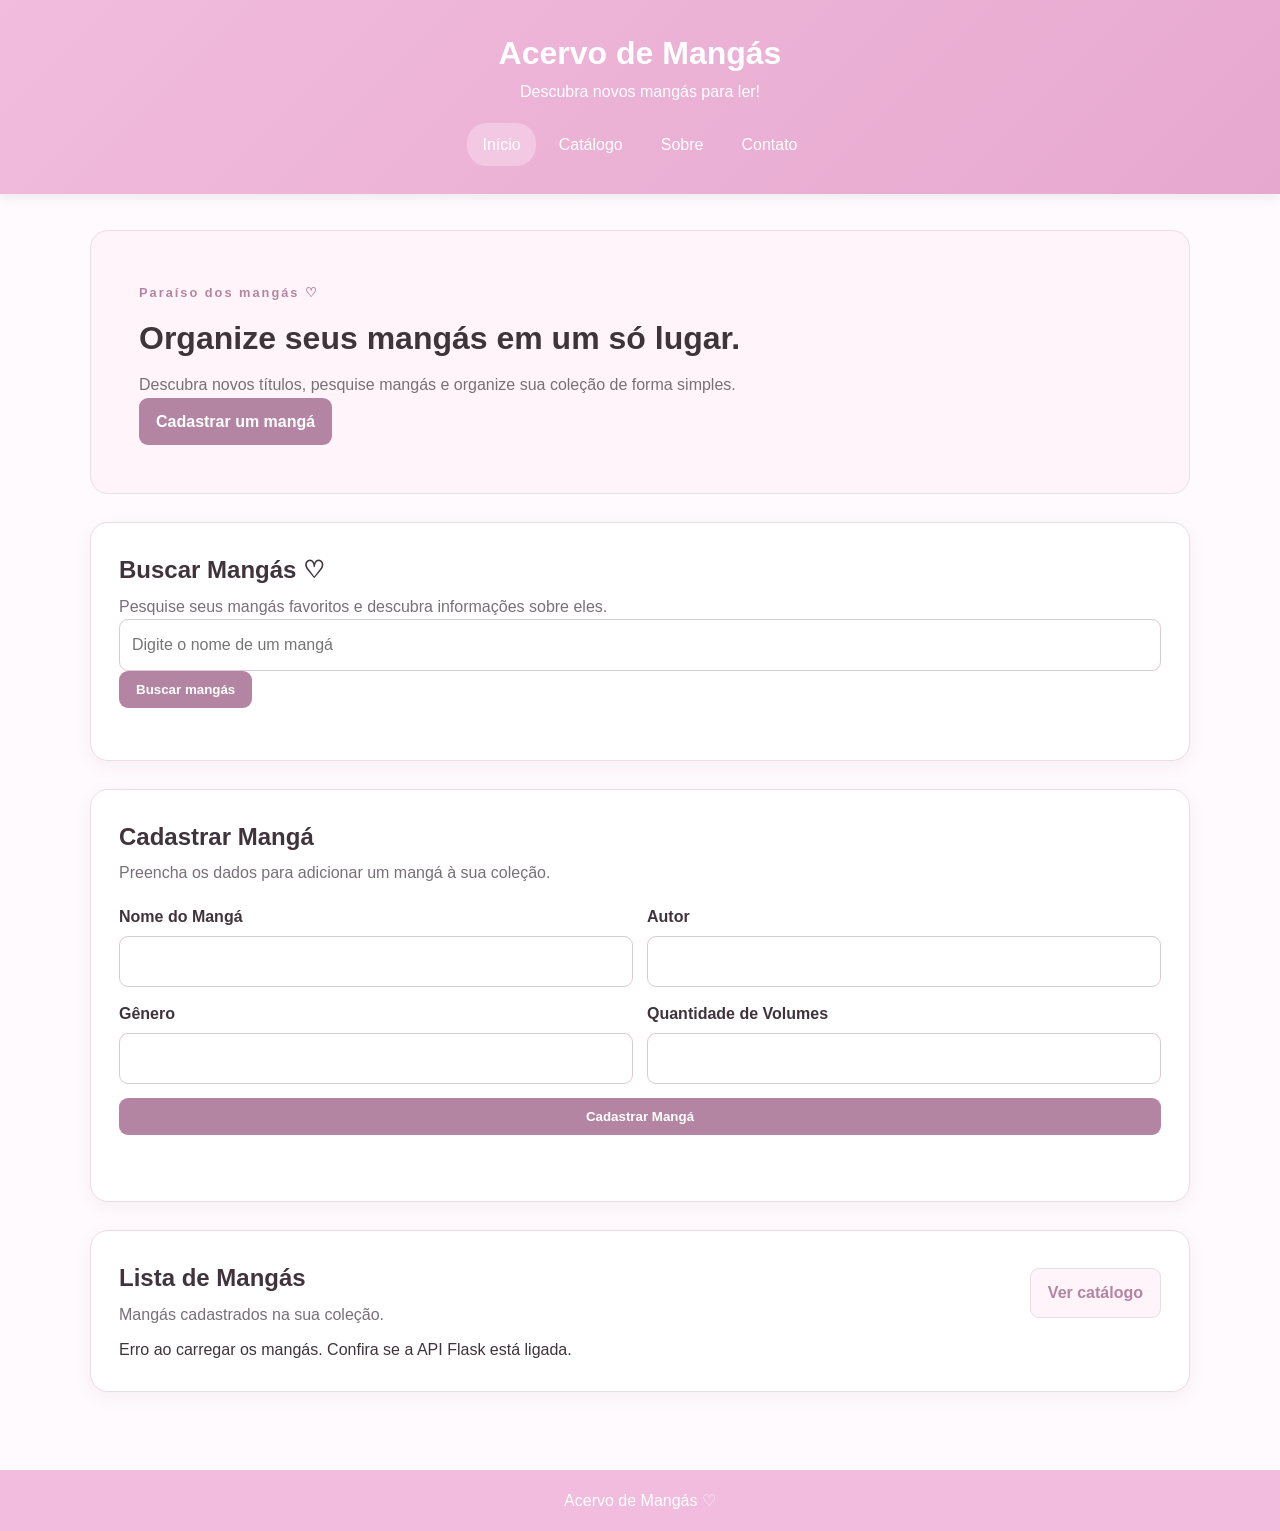
<file: index.html>
<!DOCTYPE html>
<html lang="pt-br">

<head>
    <meta charset="UTF-8">
    <meta name="viewport" content="width=device-width, initial-scale=1.0">
    <title>Acervo de Mangás | Início</title>
    <link rel="stylesheet" href="css/style.css">
    <script src="main.js" defer></script>
</head>

<body>
    <header>
        <div class="container cabecalho">
            <h1>Acervo de Mangás</h1>
            <p>Descubra novos mangás para ler!</p>

            <nav>
                <a class="ativo" href="index.html">Início</a>
                <a href="catalogo.html">Catálogo</a>
                <a href="sobre.html">Sobre</a>
                <a href="contato.html">Contato</a>
            </nav>
        </div>
    </header>

    <main class="container">

        <!-- Apresentação do site -->
        <section class="hero">
            <span class="etiqueta">Paraíso dos mangás ♡</span>
            <h2>Organize seus mangás em um só lugar.</h2>
            <p>
                Descubra novos títulos, pesquise mangás e organize
                sua coleção de forma simples.
            </p>
            <a class="botao-link" href="#cadastro">
                Cadastrar um mangá
            </a>
        </section>

        <!-- Busca de mangás usando API -->
        <section id="busca" class="secao">
            <h2>Buscar Mangás ♡</h2>

            <p class="texto-suave">
                Pesquise seus mangás favoritos e descubra
                informações sobre eles.
            </p>

            <form id="formBusca" class="form-busca">
                <input
                    type="text"
                    id="nomeManga"
                    placeholder="Digite o nome de um mangá"
                    required
                >

                <button type="submit" id="botaoBuscar">
                    Buscar mangás
                </button>
            </form>

            <p id="mensagemBusca" class="mensagem" aria-live="polite"></p>

            <div id="mangas" class="grade-mangas"></div>
        </section>

        <!-- Cadastro de mangás -->
        <section id="cadastro" class="secao">
            <h2>Cadastrar Mangá</h2>

            <p class="texto-suave">
                Preencha os dados para adicionar um mangá
                à sua coleção.
            </p>

            <form id="formMangas" class="formulario">

                <div class="campo">
                    <label for="nome">Nome do Mangá</label>
                    <input type="text" id="nome" name="nome" required>
                </div>

                <div class="campo">
                    <label for="autor">Autor</label>
                    <input type="text" id="autor" name="autor" required>
                </div>

                <div class="campo">
                    <label for="genero">Gênero</label>
                    <input type="text" id="genero" name="genero" required>
                </div>

                <div class="campo">
                    <label for="volumes">Quantidade de Volumes</label>
                    <input
                        type="number"
                        id="volumes"
                        name="volumes"
                        min="1"
                        required
                    >
                </div>

                <button type="submit">Cadastrar Mangá</button>

                <p id="mensagemCadastro" class="mensagem" aria-live="polite"></p>
            </form>
        </section>

        <!-- Lista de mangás cadastrados -->
        <section id="listagem" class="secao">
            <div class="titulo-secao">
                <div>
                    <h2>Lista de Mangás</h2>
                    <p class="texto-suave">
                        Mangás cadastrados na sua coleção.
                    </p>
                </div>

                <a class="botao-secundario" href="catalogo.html">
                    Ver catálogo
                </a>
            </div>

            <div id="resultado" class="tabela-container"></div>
        </section>

    </main>

    <footer>
        <p>Acervo de Mangás ♡</p>
    </footer>
</body>
</html>
</file>
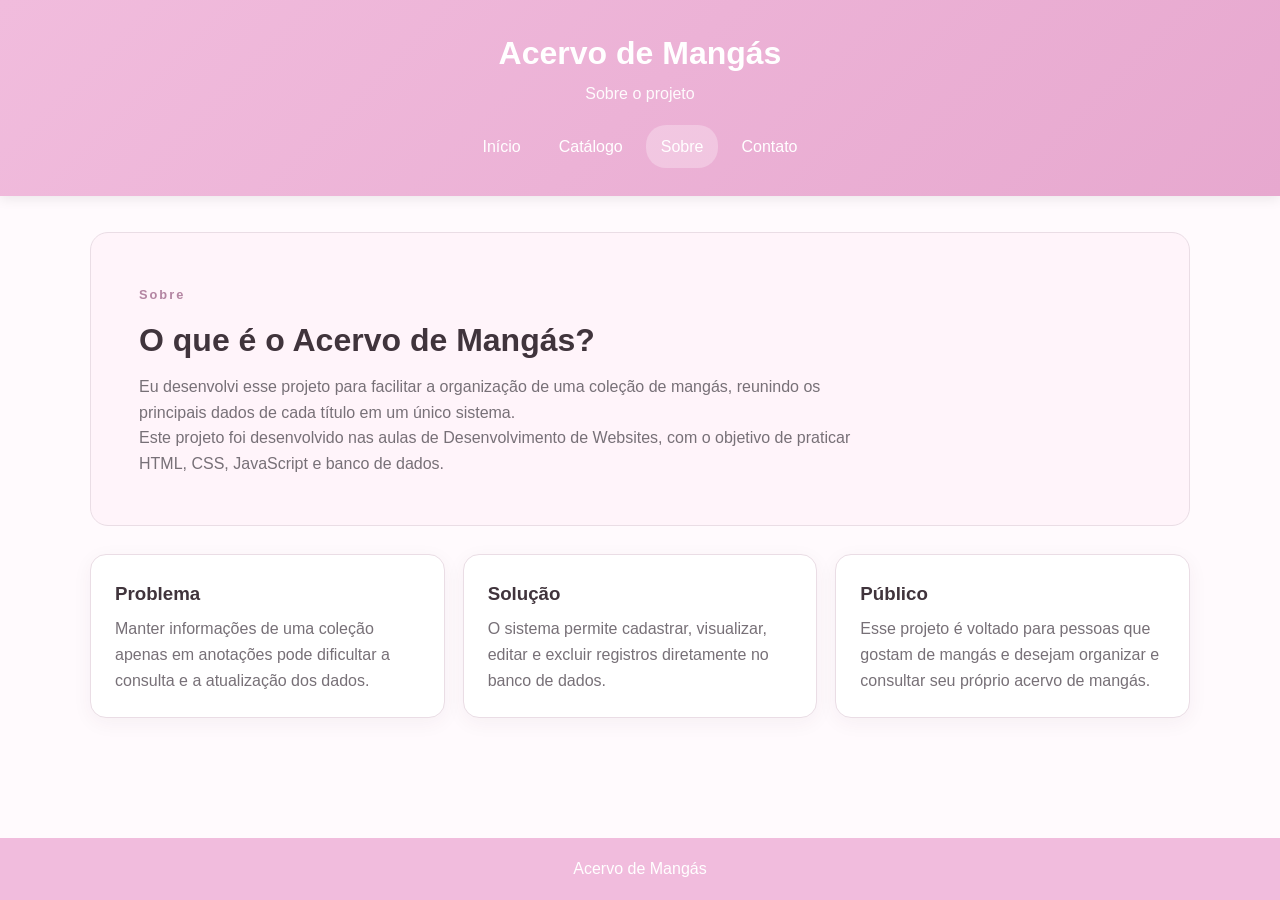
<file: sobre.html>
<!DOCTYPE html>
<html lang="pt-br">
<head>
    <meta charset="UTF-8">
    <meta name="viewport" content="width=device-width, initial-scale=1.0">
    <title>Acervo de Mangás | Sobre</title>
    <link rel="stylesheet" href="css/style.css">
</head>

<body>

    <header>
        <div class="container cabecalho">
            <h1>Acervo de Mangás</h1>
            <p class="subtitulo">Sobre o projeto</p>

            <nav>
                <a href="index.html">Início</a>
                <a href="catalogo.html">Catálogo</a>
                <a class="ativo" href="sobre.html">Sobre</a>
                <a href="contato.html">Contato</a>
            </nav>
        </div>
    </header>

    <main class="container">

        <section class="pagina-intro">
            <span class="etiqueta">Sobre</span>
            <h2>O que é o Acervo de Mangás?</h2>
            <p>
                Eu desenvolvi esse projeto para facilitar a organização de uma
                coleção de mangás, reunindo os principais dados de cada título
                em um único sistema.
            </p>
<p>
    Este projeto foi desenvolvido nas aulas de
    Desenvolvimento de Websites, com o objetivo
    de praticar HTML, CSS, JavaScript e banco de dados.
</p>

</section>

        <section class="grade-cards">

            <article class="card">
                <h3>Problema</h3>
                <p>
                    Manter informações de uma coleção apenas em anotações pode
                    dificultar a consulta e a atualização dos dados.
                </p>
            </article>

            <article class="card">
                <h3>Solução</h3>
                <p>
                    O sistema permite cadastrar, visualizar, editar e excluir
                    registros diretamente no banco de dados.
                </p>
            </article>

            <article class="card">
                <h3>Público</h3>
                <p>
                    Esse projeto é voltado para pessoas que gostam de mangás e
                    desejam organizar e consultar seu próprio acervo de mangás.
                </p>
            </article>

        </section>

    </main>

    <footer>
        <p>Acervo de Mangás</p>
    </footer>

</body>
</html>
</file>
<file: css/style.css>
/* Reset básico */
* {
    margin: 0;
    padding: 0;
    box-sizing: border-box;
}

/* Variáveis do projeto */
:root {
    --rosa-principal: #f1bcdd;
    --rosa-escuro: #b485a2;
    --rosa-claro: #fff4fa;
    --texto: #40343c;
    --cinza: #777077;
    --branco: #ffffff;
    --borda: #eadde5;
}

body {
    font-family: Arial, Helvetica, sans-serif;
    background: #fffafd;
    color: var(--texto);
    line-height: 1.6;
}

.container {
    width: min(1100px, 92%);
    margin: 0 auto;
}

/* Cabeçalho */
header {
    background: linear-gradient(135deg, #f1bcdd, #e7a8cf);
    color: var(--branco);
    padding: 28px 0;
    box-shadow: 0 3px 12px rgba(0, 0, 0, 0.08);
}

.cabecalho {
    text-align: center;
}

header h1 {
    font-size: 2rem;
}

.subtitulo {
    opacity: 0.95;
    margin-top: 2px;
}

/* Menu */
nav {
    display: flex;
    justify-content: center;
    gap: 8px;
    flex-wrap: wrap;
    margin-top: 18px;
}

nav a {
    color: var(--branco);
    text-decoration: none;
    padding: 9px 15px;
    border-radius: 20px;
    transition: 0.2s;
}

nav a:hover,
nav a.ativo {
    background: rgba(255, 255, 255, 0.28);
}

/* Conteúdo */
main {
    padding: 36px 0 50px;
}

.hero,
.pagina-intro {
    background: var(--rosa-claro);
    border: 1px solid var(--borda);
    border-radius: 18px;
    padding: 35px;
    margin-bottom: 28px;
}

.hero h2,
.pagina-intro h2 {
    font-size: 2rem;
    margin: 8px 0;
}

.hero p,
.pagina-intro p {
    color: var(--cinza);
    max-width: 720px;
}

.etiqueta {
    font-size: 0.8rem;
    font-weight: bold;
    letter-spacing: 2px;
    color: var(--rosa-escuro);
}

.secao {
    background: var(--branco);
    border: 1px solid var(--borda);
    border-radius: 18px;
    padding: 28px;
    margin-bottom: 28px;
    box-shadow: 0 5px 20px rgba(75, 45, 65, 0.05);
}

.secao h2 {
    margin-bottom: 4px;
}

.texto-suave {
    color: var(--cinza);
}

.titulo-secao {
    display: flex;
    justify-content: space-between;
    align-items: center;
    gap: 15px;
    margin-bottom: 10px;
}

/* Botões */
button,
.botao-link,
.botao-secundario {
    display: inline-block;
    border: none;
    border-radius: 9px;
    padding: 11px 17px;
    font-weight: bold;
    cursor: pointer;
    text-decoration: none;
}

button,
.botao-link {
    background: var(--rosa-escuro);
    color: var(--branco);
}

button:hover,
.botao-link:hover {
    opacity: 0.88;
}

.botao-secundario {
    background: var(--rosa-claro);
    color: var(--rosa-escuro);
    border: 1px solid var(--borda);
}

/* Formulários */
.formulario {
    display: grid;
    gap: 14px;
    margin-top: 18px;
}

.campo {
    display: grid;
    gap: 6px;
}

label {
    font-weight: bold;
}

input,
textarea {
    width: 100%;
    padding: 12px;
    border: 1px solid #d9cbd4;
    border-radius: 9px;
    font: inherit;
    color: var(--texto);
    background: #fff;
}

input:focus,
textarea:focus {
    outline: 2px solid #f1bcdd;
    border-color: var(--rosa-escuro);
}

.mensagem {
    min-height: 24px;
    font-weight: bold;
}

/* Tabela */
.tabela-container {
    overflow-x: auto;
}

table {
    width: 100%;
    min-width: 620px;
    margin-top: 18px;
    border-collapse: collapse;
    background: var(--branco);
}

table,
th,
td {
    border: 1px solid var(--borda);
}

th,
td {
    padding: 12px;
    text-align: center;
}

th {
    background: var(--rosa-claro);
}

td a {
    color: var(--rosa-escuro);
    font-weight: bold;
    text-decoration: none;
    margin: 0 4px;
}

td a:hover {
    text-decoration: underline;
}

/* Cards */
.grade-cards {
    display: grid;
    gap: 18px;
    margin-bottom: 28px;
}

.card,
.cartao-info {
    background: var(--branco);
    border: 1px solid var(--borda);
    border-radius: 16px;
    padding: 24px;
    box-shadow: 0 5px 20px rgba(75, 45, 65, 0.05);
}

.card h3,
.cartao-info h3 {
    margin-bottom: 8px;
}

.card p,
.cartao-info p {
    color: var(--cinza);
}

.cartao-info {
    margin-top: 28px;
}

.lista-tecnologias {
    margin: 15px 0 0 20px;
}

.lista-tecnologias li {
    margin-bottom: 8px;
}

/* Rodapé */
footer {
    background: var(--rosa-principal);
    color: var(--branco);
    text-align: center;
    padding: 18px;
}

/* Responsividade */
@media (min-width: 768px) {
    .hero,
    .pagina-intro {
        padding: 48px;
    }

    .formulario {
        grid-template-columns: 1fr 1fr;
    }

    .formulario button,
    .formulario .mensagem,
    .formulario textarea,
    .formulario .campo:has(textarea) {
        grid-column: 1 / -1;
    }

    .grade-cards {
        grid-template-columns: repeat(3, 1fr);
    }
}

@media (max-width: 600px) {
    .titulo-secao {
        align-items: flex-start;
        flex-direction: column;
    }

    .hero h2,
    .pagina-intro h2 {
        font-size: 1.55rem;
    }

    .secao,
    .hero,
    .pagina-intro {
        padding: 22px;
    }
}

html, body {
    height: 100%;
}

body {
    min-height: 100vh;
    display: flex;
    flex-direction: column;
}

main {
    flex: 1;
}

footer {
    margin-top: auto;
}
</file>
